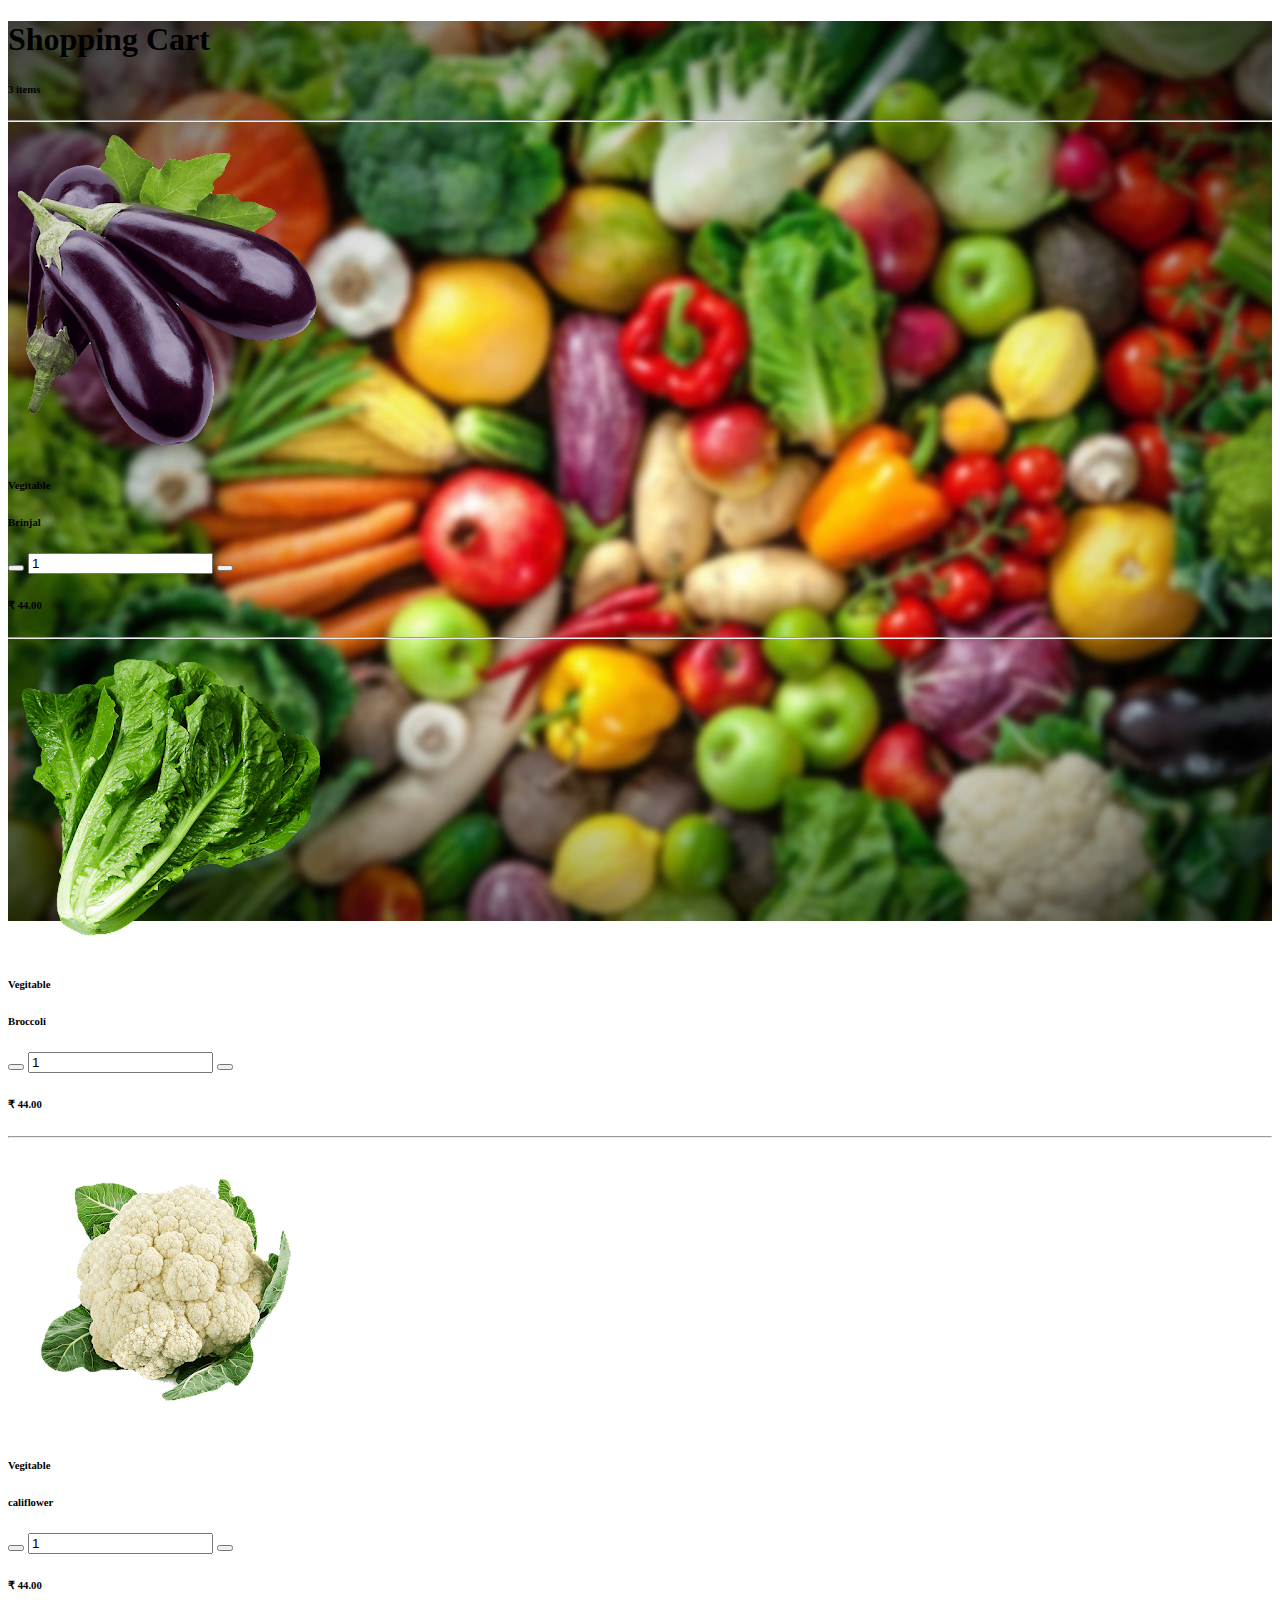
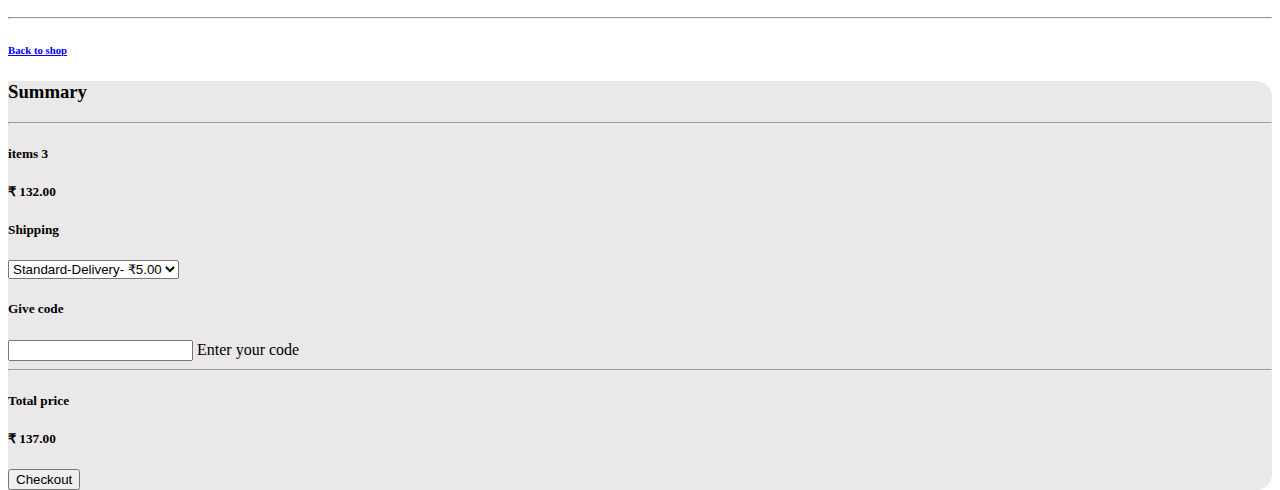
<file: cart.html>
<!DOCTYPE html>
<html lang="en">
<head>
    <meta charset="UTF-8">
    <meta name="viewport" content="width=device-width, initial-scale=1.0">
    <title>Document</title>
    <link href="https://cdn.jsdelivr.net/npm/bootstrap@5.0.2/dist/css/bootstrap.min.css" rel="stylesheet" integrity="sha384-EVSTQN3/azprG1Anm3QDgpJLIm9Nao0Yz1ztcQTwFspd3yD65VohhpuuCOmLASjC" crossorigin="anonymous">
    <link rel="stylesheet" href="./cartstyle.css" />
</head>
<body>

    
    <section class="h-100 h-custom" style="background-image: url('./images/bgR/background.jpg'); background-size: cover; background-repeat: no-repeat;">
        
        <div class="container py-5 h-100">
          <div class="row d-flex justify-content-center align-items-center h-100">
            <div class="col-12">
              <div class="card card-registration card-registration-2" style="border-radius: 15px;">
                <div class="card-body p-0">
                  <div class="row g-0">
                    <div class="col-lg-8">
                      <div class="p-5">
                        <div class="d-flex justify-content-between align-items-center mb-5">
                          <h1 class="fw-bold mb-0 text-black">Shopping Cart</h1>
                          <h6 class="mb-0 text-muted">3 items</h6>
                        </div>
                        <hr class="my-4">
      
                        <div class="row mb-4 d-flex justify-content-between align-items-center">
                          <div class="col-md-2 col-lg-2 col-xl-2">
                            <img
                              src="./images/bgR/product-3.png"
                              class="img-fluid rounded-3" alt="Cotton T-shirt">
                          </div>
                          <div class="col-md-3 col-lg-3 col-xl-3">
                            <h6 class="text-muted">Vegitable</h6>
                            <h6 class="text-black mb-0">Brinjal</h6>
                          </div>
                          <div class="col-md-3 col-lg-3 col-xl-2 d-flex">
                            <button class="btn btn-link px-2"
                              onclick="this.parentNode.querySelector('input[type=number]').stepDown()">
                              <i class="fas fa-minus"></i>
                            </button>
      
                            <input id="form1" min="0" name="quantity" value="1" type="number"
                              class="form-control form-control-sm" />
      
                            <button class="btn btn-link px-2"
                              onclick="this.parentNode.querySelector('input[type=number]').stepUp()">
                              <i class="fas fa-plus"></i>
                            </button>
                          </div>
                          <div class="col-md-3 col-lg-2 col-xl-2 offset-lg-1">
                            <h6 class="mb-0">₹ 44.00</h6>
                          </div>
                          <div class="col-md-1 col-lg-1 col-xl-1 text-end">
                            <a href="#!" class="text-muted"><i class="fas fa-times"></i></a>
                          </div>
                        </div>
      
                        <hr class="my-4">
      
                        <div class="row mb-4 d-flex justify-content-between align-items-center">
                          <div class="col-md-2 col-lg-2 col-xl-2">
                            <img
                              src="./images/bgR/product-6.png"
                              class="img-fluid rounded-3" alt="Cotton T-shirt">
                          </div>
                          <div class="col-md-3 col-lg-3 col-xl-3">
                            <h6 class="text-muted">Vegitable</h6>
                            <h6 class="text-black mb-0">Broccoli</h6>
                          </div>
                          <div class="col-md-3 col-lg-3 col-xl-2 d-flex">
                            <button class="btn btn-link px-2"
                              onclick="this.parentNode.querySelector('input[type=number]').stepDown()">
                              <i class="fas fa-minus"></i>
                            </button>
      
                            <input id="form1" min="0" name="quantity" value="1" type="number"
                              class="form-control form-control-sm" />
      
                            <button class="btn btn-link px-2"
                              onclick="this.parentNode.querySelector('input[type=number]').stepUp()">
                              <i class="fas fa-plus"></i>
                            </button>
                          </div>
                          <div class="col-md-3 col-lg-2 col-xl-2 offset-lg-1">
                            <h6 class="mb-0">₹ 44.00</h6>
                          </div>
                          <div class="col-md-1 col-lg-1 col-xl-1 text-end">
                            <a href="#!" class="text-muted"><i class="fas fa-times"></i></a>
                          </div>
                        </div>
      
                        <hr class="my-4">
      
                        <div class="row mb-4 d-flex justify-content-between align-items-center">
                          <div class="col-md-2 col-lg-2 col-xl-2">
                            <img
                              src="./images/bgR/product-4.png"
                              class="img-fluid rounded-3" alt="Cotton T-shirt">
                          </div>
                          <div class="col-md-3 col-lg-3 col-xl-3">
                            <h6 class="text-muted">Vegitable</h6>
                            <h6 class="text-black mb-0">califlower</h6>
                          </div>
                          <div class="col-md-3 col-lg-3 col-xl-2 d-flex">
                            <button class="btn btn-link px-2"
                              onclick="this.parentNode.querySelector('input[type=number]').stepDown()">
                              <i class="fas fa-minus"></i>
                            </button>
      
                            <input id="form1" min="0" name="quantity" value="1" type="number"
                              class="form-control form-control-sm" />
      
                            <button class="btn btn-link px-2"
                              onclick="this.parentNode.querySelector('input[type=number]').stepUp()">
                              <i class="fas fa-plus"></i>
                            </button>
                          </div>
                          <div class="col-md-3 col-lg-2 col-xl-2 offset-lg-1">
                            <h6 class="mb-0">₹ 44.00</h6>
                          </div>
                          <div class="col-md-1 col-lg-1 col-xl-1 text-end">
                            <a href="#!" class="text-muted"><i class="fas fa-times"></i></a>
                          </div>
                        </div>
      
                        <hr class="my-4">
      
                        <div class="pt-5">
                          <h6 class="mb-0"><a href="./index.html" class="text-body"><i
                                class="fas fa-long-arrow-alt-left me-2"></i>Back to shop</a></h6>
                        </div>
                      </div>
                    </div>
                    <div class="col-lg-4 bg-grey">
                      <div class="p-5">
                        <h3 class="fw-bold mb-5 mt-2 pt-1">Summary</h3>
                        <hr class="my-4">
      
                        <div class="d-flex justify-content-between mb-4">
                          <h5 class="text-uppercase">items 3</h5>
                          <h5>₹ 132.00</h5>
                        </div>
      
                        <h5 class="text-uppercase mb-3">Shipping</h5>
      
                        <div class="mb-4 pb-2">
                          <select class="select">
                            <option value="1">Standard-Delivery- ₹5.00</option>
                            <option value="2">Fast-Delivery- ₹25.00</option>

                          </select>
                        </div>
      
                        <h5 class="text-uppercase mb-3">Give code</h5>
      
                        <div class="mb-5">
                          <div class="form-outline">
                            <input type="text" id="form3Examplea2" class="form-control form-control-lg" />
                            <label class="form-label" for="form3Examplea2">Enter your code</label>
                          </div>
                        </div>
      
                        <hr class="my-4">
      
                        <div class="d-flex justify-content-between mb-5">
                          <h5 class="text-uppercase">Total price</h5>
                          <h5>₹ 137.00</h5>
                        </div>
      
                        <button type="button" class="btn btn-dark btn-block btn-lg"
                          data-mdb-ripple-color="dark">Checkout</button>
      
                      </div>
                    </div>
                  </div>
                </div>
              </div>
            </div>
          </div>
        </div>
      </section>
      <script src="https://cdn.jsdelivr.net/npm/bootstrap@5.0.2/dist/js/bootstrap.bundle.min.js" integrity="sha384-MrcW6ZMFYlzcLA8Nl+NtUVF0sA7MsXsP1UyJoMp4YLEuNSfAP+JcXn/tWtIaxVXM" crossorigin="anonymous"></script>
    
</body>
</html>
</file>
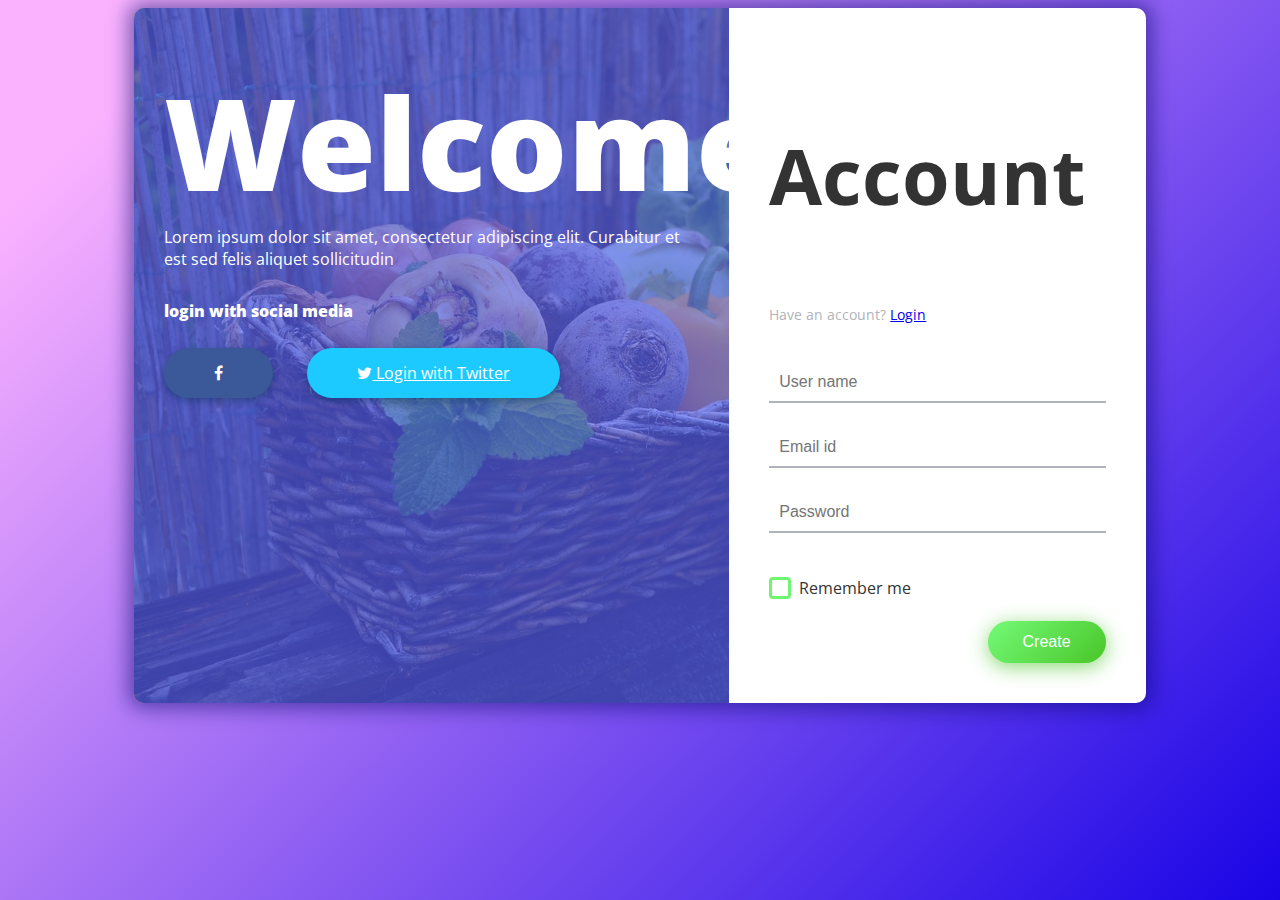
<file: createaccount.html>
<!DOCTYPE html>
<html lang="en" >
<head>
  <meta charset="UTF-8">
  <title>Create Account</title>
  <link href="https://fonts.googleapis.com/css?family=Open+Sans" rel="stylesheet">


<link href="https://maxcdn.bootstrapcdn.com/font-awesome/4.7.0/css/font-awesome.min.css" rel="stylesheet" integrity="sha384-wvfXpqpZZVQGK6TAh5PVlGOfQNHSoD2xbE+QkPxCAFlNEevoEH3Sl0sibVcOQVnN" crossorigin="anonymous"><link rel="stylesheet" href="./style.css">
<script src="emailverify.js"></script>
</head>
<body>
<!-- partial:index.partial.html -->
<div class="box-form">
	<div class="left">
		<div class="overlay">
		<h1>Welcome.</h1>
		<p>Lorem ipsum dolor sit amet, consectetur adipiscing elit.
		Curabitur et est sed felis aliquet sollicitudin</p>
		<span>
			<p>login with social media</p>
			<a href="#"><i class="fa fa-facebook" aria-hidden="true"></i></a>
			<a href="#"><i class="fa fa-twitter" aria-hidden="true"></i> Login with Twitter</a>
		</span>
		</div>
	</div>
	
	
		<div class="right">
		<h5>Account</h5>
		<p>Have an account? <a href="login.html">Login</a> </p>
		<div class="inputs">
			<input type="text" id="username" placeholder="User name">
            <input type="text" id="email" placeholder="Email id">
			<br>
			<input type="password" id="password" placeholder="Password">
		</div>
			
			<br><br>
			
		<div class="remember-me--forget-password">
				<!-- Angular -->
	<label>
		<input type="checkbox" name="item" checked/>
		<span class="text-checkbox">Remember me</span>
	</label>
			
		</div>
			
			<br>
			<button id="submit" onclick="verifyEmail()">Create</button>
	</div>
	
</div>

  
</body>
</html>
</file>
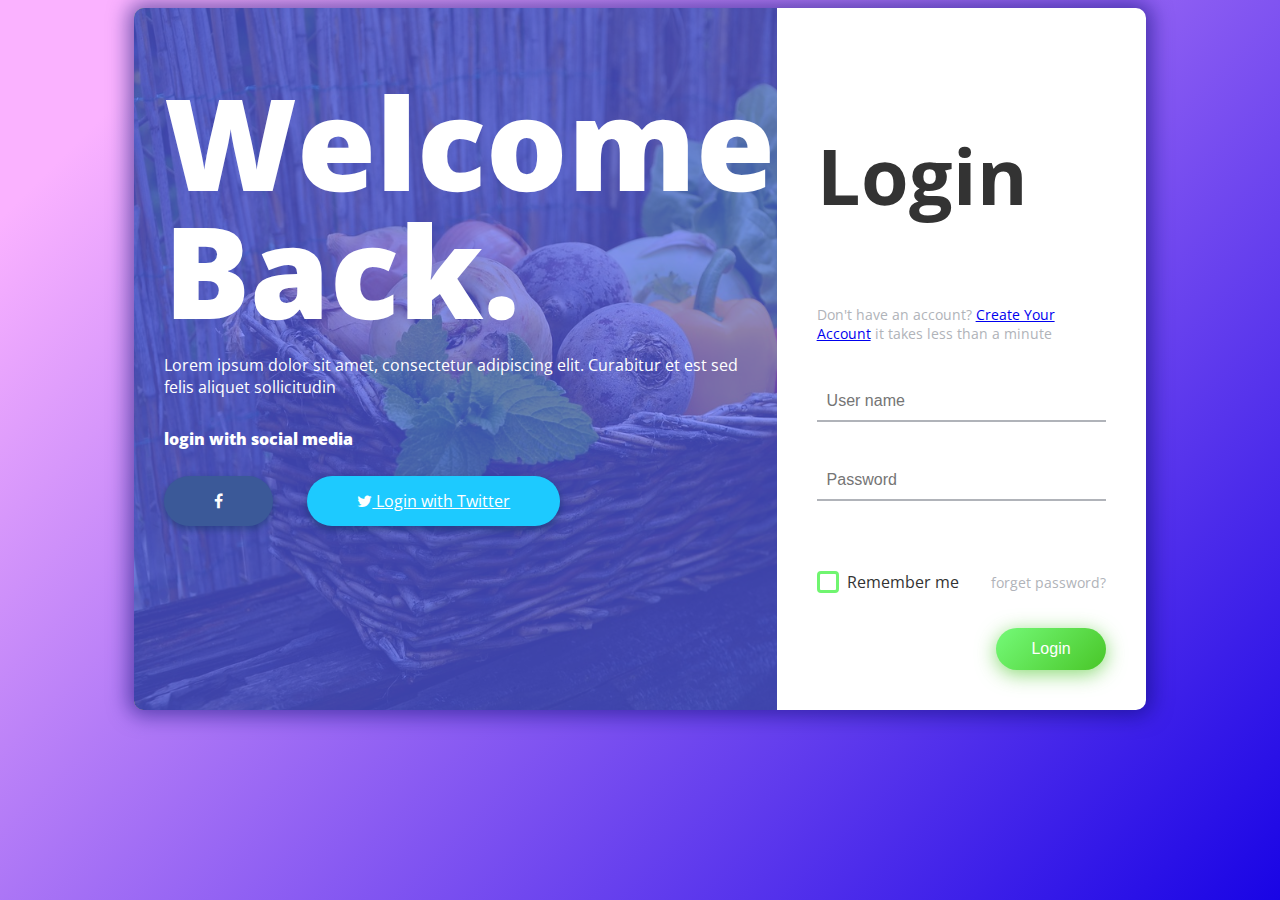
<file: login.html>
<!DOCTYPE html>
<html lang="en" >
<head>
  <meta charset="UTF-8">
  <title>Login</title>
  <link href="https://fonts.googleapis.com/css?family=Open+Sans" rel="stylesheet">


<link href="https://maxcdn.bootstrapcdn.com/font-awesome/4.7.0/css/font-awesome.min.css" rel="stylesheet" integrity="sha384-wvfXpqpZZVQGK6TAh5PVlGOfQNHSoD2xbE+QkPxCAFlNEevoEH3Sl0sibVcOQVnN" crossorigin="anonymous"><link rel="stylesheet" href="./style.css">
<script src="loginvalidate.js"></script>
</head>
<body>

<div class="box-form">
	<div class="left">
		<div class="overlay">
		<h1>Welcome Back.</h1>
		<p>Lorem ipsum dolor sit amet, consectetur adipiscing elit.
		Curabitur et est sed felis aliquet sollicitudin</p>
		<span>
			<p>login with social media</p>
			<a href="#"><i class="fa fa-facebook" aria-hidden="true"></i></a>
			<a href="#"><i class="fa fa-twitter" aria-hidden="true"></i> Login with Twitter</a>
		</span>
		</div>
	</div>
	
	
		<div class="right">
		<h5>Login</h5>
		<p>Don't have an account? <a href="createaccount.html">Create Your Account</a> it takes less than a minute</p>
		<div class="inputs">
			<input type="text" id="username" placeholder="User name">
			<p id="useralert" style="color: red;"></p>
		
			<input type="password" id="password" placeholder="Password">
			<p id="passalert" style="color: red;"></p>
		</div>
			
			<br><br>
			
		<div class="remember-me--forget-password">
				
	<label>
		<input type="checkbox" name="item" checked/>
		<span class="text-checkbox">Remember me</span>
	</label>
			<p>forget password?</p>
		</div>
			
			<br>
			<button id="submit" onclick="validate()">Login</button>
	</div>
	
</div>

  
</body>
</html>
</file>
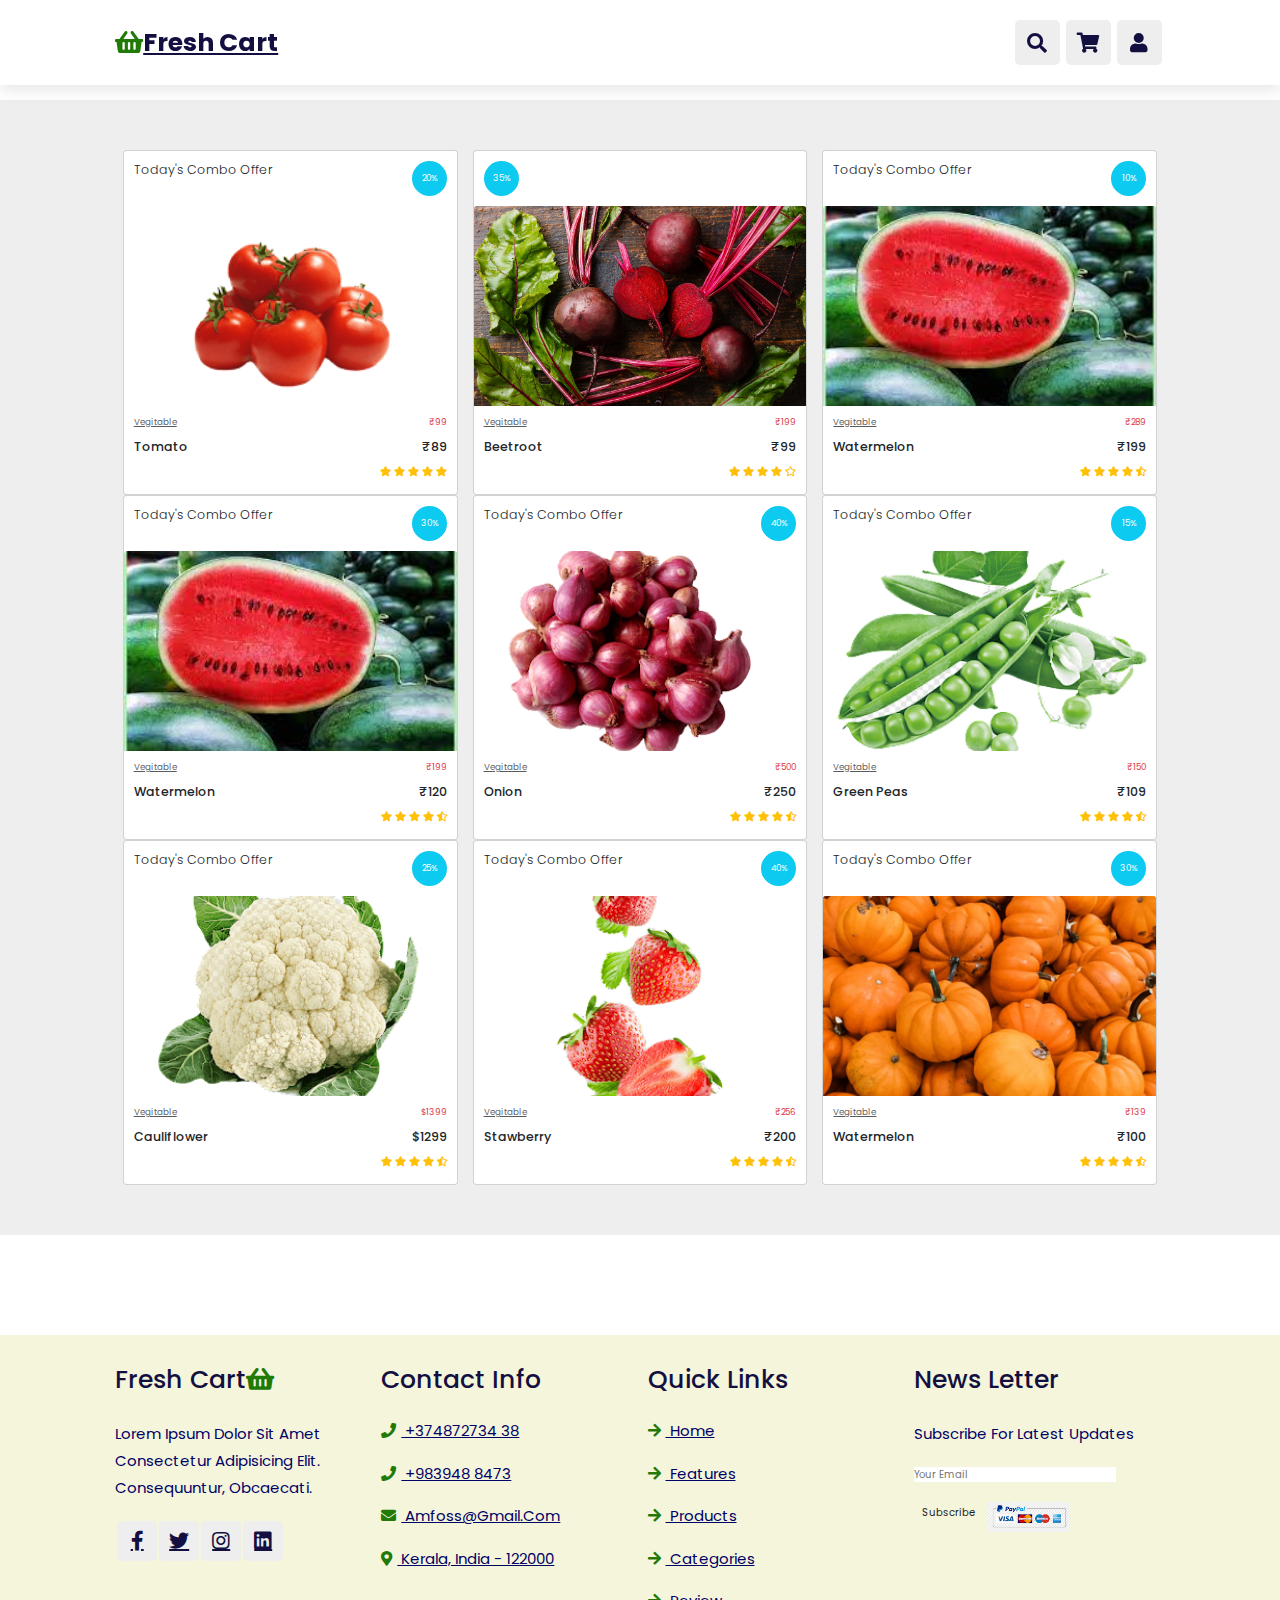
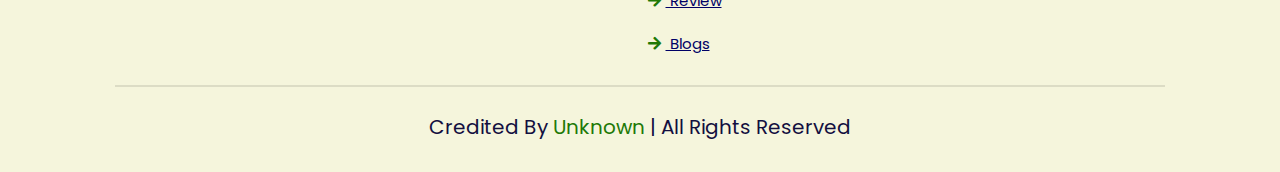
<file: productpg.html>
<!DOCTYPE html>
<html lang="en">
<head>
    <meta charset="UTF-8">
    <meta name="viewport" content="width=device-width, initial-scale=1.0">
    <link rel="stylesheet" href="stylesheet.css" />
    <title>Products Page</title>
    <link rel="stylesheet" href="https://cdn.jsdelivr.net/npm/bootstrap@5.3.1/dist/css/bootstrap.min.css">
    <link
      rel="stylesheet"
      href="https://cdn.jsdelivr.net/npm/swiper@10/swiper-bundle.min.css"
    />

    <!-- font awesome cdn link  -->
    <link
      rel="stylesheet"
      href="https://cdnjs.cloudflare.com/ajax/libs/font-awesome/5.15.4/css/all.min.css"
    />
    <style>
  
  .card-img-top {
    height: 200px; /* Adjust the height value as per your preference */
    object-fit: cover; /* This property ensures the image retains its aspect ratio and covers the entire container */
  }
  .section-cards {
    margin-top: 100px; /* Adjust the margin value as needed */
  }
</style>

    </style>
</head>
<body>
    <header class="header">
        <a href="./index.html" class="logo"
          ><i class="fas fa-shopping-basket"></i>Fresh Cart</a
        >
  
        
  
        <div class="icons">
          <div class="fas fa-bars" id="menu-btn"></div>
          <div class="fas fa-search" id="search-btn"></div>
         <a href="./cart.html"> <div class="fas fa-shopping-cart" id="cart-btn"></div></a>
          <a href="./login.html"><div class="fas fa-user" id="login-btn"></div></a>
  
        </div>
  
        <form action="" class="search-form">
          <input
            type="search"
            id="search-box"
            placeholder="search here..."
          /><label for="search-box" class="fas fa-search"></label>
        </form>
  
        
  
        
      </header>
      <div style="margin-bottom: 50px;">
        <section class="section-cards" style="background-color: #eee;">
          <div class="container py-5">
            <div class="row">
              <div class="col-md-12 col-lg-4 mb-4 mb-lg-0">
                <div class="card">
                  <div class="d-flex justify-content-between p-3">
                    <p class="lead mb-0">Today's Combo Offer</p>
                    <div
                      class="bg-info rounded-circle d-flex align-items-center justify-content-center shadow-1-strong"
                      style="width: 35px; height: 35px;">
                      <p class="text-white mb-0 small">20%</p>
                    </div>
                  </div>
                  <img src="./images/bgR/product-1.png"
                    class="card-img-top" alt="Laptop" />
                  <div class="card-body">
                    <div class="d-flex justify-content-between">
                      <p class="small"><a href="#!" class="text-muted">Vegitable</a></p>
                      <p class="small text-danger"><s>₹99</s></p>
                    </div>
        
                    <div class="d-flex justify-content-between mb-3">
                      <h5 class="mb-0">Tomato</h5>
                      <h5 class="text-dark mb-0">₹89</h5>
                    </div>
        
                    <div class="d-flex justify-content-between mb-2">
                     
                      <div class="ms-auto text-warning">
                        <i class="fa fa-star"></i>
                        <i class="fa fa-star"></i>
                        <i class="fa fa-star"></i>
                        <i class="fa fa-star"></i>
                        <i class="fa fa-star"></i>
                      </div>
                    </div>
                  </div>
                </div>
              </div>
              <div class="col-md-6 col-lg-4 mb-4 mb-md-0">
                <div class="card">
                  <div class="d-flex justify-content-between p-3">
                   
                    <div
                      class="bg-info rounded-circle d-flex align-items-center justify-content-center shadow-1-strong"
                      style="width: 35px; height: 35px;">
                      <p class="text-white mb-0 small">35%</p>
                    </div>
                  </div>
                  <img src="./images/bgR/beetroot.jpg"
                    class="card-img-top" alt="Laptop" />
                  <div class="card-body">
                    <div class="d-flex justify-content-between">
                      <p class="small"><a href="#!" class="text-muted">Vegitable</a></p>
                      <p class="small text-danger"><s>₹199</s></p>
                    </div>
        
                    <div class="d-flex justify-content-between mb-3">
                      <h5 class="mb-0">Beetroot</h5>
                      <h5 class="text-dark mb-0">₹99</h5>
                    </div>
        
                    <div class="d-flex justify-content-between mb-2">
                     
                      <div class="ms-auto text-warning">
                        <i class="fas fa-star"></i>
                        <i class="fas fa-star"></i>
                        <i class="fas fa-star"></i>
                        <i class="fas fa-star"></i>
                        <i class="far fa-star"></i>
                      </div>
                    </div>
                  </div>
                </div>
              </div>
              <div class="col-md-6 col-lg-4 mb-4 mb-md-0">
                <div class="card">
                  <div class="d-flex justify-content-between p-3">
                    <p class="lead mb-0">Today's Combo Offer</p>
                    <div
                      class="bg-info rounded-circle d-flex align-items-center justify-content-center shadow-1-strong"
                      style="width: 35px; height: 35px;">
                      <p class="text-white mb-0 small">10%</p>
                    </div>
                  </div>
                  <img src="./images/bgR/watermelon.jpeg"
                    class="card-img-top"  />
                  <div class="card-body">
                    <div class="d-flex justify-content-between">
                      <p class="small"><a href="#!" class="text-muted">Vegitable</a></p>
                      <p class="small text-danger"><s>₹289</s></p>
                    </div>
        
                    <div class="d-flex justify-content-between mb-3">
                      <h5 class="mb-0">Watermelon</h5>
                      <h5 class="text-dark mb-0">₹199</h5>
                    </div>
        
                    <div class="d-flex justify-content-between mb-2">
                      
                      <div class="ms-auto text-warning">
                        <i class="fa fa-star"></i>
                        <i class="fas fa-star"></i>
                        <i class="fas fa-star"></i>
                        <i class="fas fa-star"></i>
                        <i class="fas fa-star-half-alt"></i>
                      </div>
                    </div>
                  </div>
                </div>
              </div>
              <div class="col-md-6 col-lg-4 mb-4 mb-md-0">
                <div class="card">
                  <div class="d-flex justify-content-between p-3">
                    <p class="lead mb-0">Today's Combo Offer</p>
                    <div
                      class="bg-info rounded-circle d-flex align-items-center justify-content-center shadow-1-strong"
                      style="width: 35px; height: 35px;">
                      <p class="text-white mb-0 small">30%</p>
                    </div>
                  </div>
                  <img src="./images/bgR/watermelon.jpeg"
                    class="card-img-top"  />
                  <div class="card-body">
                    <div class="d-flex justify-content-between">
                      <p class="small"><a href="#!" class="text-muted">Vegitable</a></p>
                      <p class="small text-danger"><s>₹199</s></p>
                    </div>
        
                    <div class="d-flex justify-content-between mb-3">
                      <h5 class="mb-0">Watermelon</h5>
                      <h5 class="text-dark mb-0">₹120</h5>
                    </div>
        
                    <div class="d-flex justify-content-between mb-2">
                      
                      <div class="ms-auto text-warning">
                        <i class="fa fa-star"></i>
                        <i class="fas fa-star"></i>
                        <i class="fas fa-star"></i>
                        <i class="fas fa-star"></i>
                        <i class="fas fa-star-half-alt"></i>
                      </div>
                    </div>
                  </div>
                </div>
              </div>
              <div class="col-md-6 col-lg-4 mb-4 mb-md-0">
                <div class="card">
                  <div class="d-flex justify-content-between p-3">
                    <p class="lead mb-0">Today's Combo Offer</p>
                    <div
                      class="bg-info rounded-circle d-flex align-items-center justify-content-center shadow-1-strong"
                      style="width: 35px; height: 35px;">
                      <p class="text-white mb-0 small">40%</p>
                    </div>
                  </div>
                  <img src="./images/bgR/product-2.png"
                    class="card-img-top"  />
                  <div class="card-body">
                    <div class="d-flex justify-content-between">
                      <p class="small"><a href="#!" class="text-muted">Vegitable</a></p>
                      <p class="small text-danger"><s>₹500</s></p>
                    </div>
        
                    <div class="d-flex justify-content-between mb-3">
                      <h5 class="mb-0">onion</h5>
                      <h5 class="text-dark mb-0">₹250</h5>
                    </div>
        
                    <div class="d-flex justify-content-between mb-2">
                      
                      <div class="ms-auto text-warning">
                        <i class="fa fa-star"></i>
                        <i class="fas fa-star"></i>
                        <i class="fas fa-star"></i>
                        <i class="fas fa-star"></i>
                        <i class="fas fa-star-half-alt"></i>
                      </div>
                    </div>
                  </div>
                </div>
              </div>
              <div class="col-md-6 col-lg-4 mb-4 mb-md-0">
                <div class="card">
                  <div class="d-flex justify-content-between p-3">
                    <p class="lead mb-0">Today's Combo Offer</p>
                    <div
                      class="bg-info rounded-circle d-flex align-items-center justify-content-center shadow-1-strong"
                      style="width: 35px; height: 35px;">
                      <p class="text-white mb-0 small">15%</p>
                    </div>
                  </div>
                  <img src="./images/bgR/product-8.png"
                    class="card-img-top"  />
                  <div class="card-body">
                    <div class="d-flex justify-content-between">
                      <p class="small"><a href="#!" class="text-muted">Vegitable</a></p>
                      <p class="small text-danger"><s>₹150</s></p>
                    </div>
        
                    <div class="d-flex justify-content-between mb-3">
                      <h5 class="mb-0">Green peas</h5>
                      <h5 class="text-dark mb-0">₹109</h5>
                    </div>
        
                    <div class="d-flex justify-content-between mb-2">
                      
                      <div class="ms-auto text-warning">
                        <i class="fa fa-star"></i>
                        <i class="fas fa-star"></i>
                        <i class="fas fa-star"></i>
                        <i class="fas fa-star"></i>
                        <i class="fas fa-star-half-alt"></i>
                      </div>
                    </div>
                  </div>
                </div>
              </div>
              <div class="col-md-6 col-lg-4 mb-4 mb-md-0">
                <div class="card">
                  <div class="d-flex justify-content-between p-3">
                    <p class="lead mb-0">Today's Combo Offer</p>
                    <div
                      class="bg-info rounded-circle d-flex align-items-center justify-content-center shadow-1-strong"
                      style="width: 35px; height: 35px;">
                      <p class="text-white mb-0 small">25%</p>
                    </div>
                  </div>
                  <img src="./images/bgR/product-4.png"
                    class="card-img-top"  />
                  <div class="card-body">
                    <div class="d-flex justify-content-between">
                      <p class="small"><a href="#!" class="text-muted">Vegitable</a></p>
                      <p class="small text-danger"><s>$1399</s></p>
                    </div>
        
                    <div class="d-flex justify-content-between mb-3">
                      <h5 class="mb-0">Cauliflower</h5>
                      <h5 class="text-dark mb-0">$1299</h5>
                    </div>
        
                    <div class="d-flex justify-content-between mb-2">
                      
                      <div class="ms-auto text-warning">
                        <i class="fa fa-star"></i>
                        <i class="fas fa-star"></i>
                        <i class="fas fa-star"></i>
                        <i class="fas fa-star"></i>
                        <i class="fas fa-star-half-alt"></i>
                      </div>
                    </div>
                  </div>
                </div>
              </div>
              <div class="col-md-6 col-lg-4 mb-4 mb-md-0">
                <div class="card">
                  <div class="d-flex justify-content-between p-3">
                    <p class="lead mb-0">Today's Combo Offer</p>
                    <div
                      class="bg-info rounded-circle d-flex align-items-center justify-content-center shadow-1-strong"
                      style="width: 35px; height: 35px;">
                      <p class="text-white mb-0 small">40%</p>
                    </div>
                  </div>
                  <img src="./images/bgR/product-5.png"
                    class="card-img-top"  />
                  <div class="card-body">
                    <div class="d-flex justify-content-between">
                      <p class="small"><a href="#!" class="text-muted">Vegitable</a></p>
                      <p class="small text-danger"><s>₹256</s></p>
                    </div>
        
                    <div class="d-flex justify-content-between mb-3">
                      <h5 class="mb-0">Stawberry</h5>
                      <h5 class="text-dark mb-0">₹200</h5>
                    </div>
        
                    <div class="d-flex justify-content-between mb-2">
                      
                      <div class="ms-auto text-warning">
                        <i class="fa fa-star"></i>
                        <i class="fas fa-star"></i>
                        <i class="fas fa-star"></i>
                        <i class="fas fa-star"></i>
                        <i class="fas fa-star-half-alt"></i>
                      </div>
                    </div>
                  </div>
                </div>
              </div>
              <div class="col-md-6 col-lg-4 mb-4 mb-md-0">
                <div class="card">
                  <div class="d-flex justify-content-between p-3">
                    <p class="lead mb-0">Today's Combo Offer</p>
                    <div
                      class="bg-info rounded-circle d-flex align-items-center justify-content-center shadow-1-strong"
                      style="width: 35px; height: 35px;">
                      <p class="text-white mb-0 small">30%</p>
                    </div>
                  </div>
                  <img src="./images/bgR/pumpkie.jpg"
                    class="card-img-top"  />
                  <div class="card-body">
                    <div class="d-flex justify-content-between">
                      <p class="small"><a href="#!" class="text-muted">Vegitable</a></p>
                      <p class="small text-danger"><s>₹139</s></p>
                    </div>
        
                    <div class="d-flex justify-content-between mb-3">
                      <h5 class="mb-0">Watermelon</h5>
                      <h5 class="text-dark mb-0">₹100</h5>
                    </div>
        
                    <div class="d-flex justify-content-between mb-2">
                      
                      <div class="ms-auto text-warning">
                        <i class="fa fa-star"></i>
                        <i class="fas fa-star"></i>
                        <i class="fas fa-star"></i>
                        <i class="fas fa-star"></i>
                        <i class="fas fa-star-half-alt"></i>
                      </div>
                    </div>
                  </div>
                </div>
              </div>
            </div>
          </div>
        </section>
     

        <!-- end of row -->
        </div>
        
        
    </div>
    
        
        
    </div>
    <div style="height: 50px;">


</div>
    <section class="footer" style="background-color:beige">
        <div class="box-container">
          <div class="box">
            <h3>Fresh Cart<i class="fas fa-shopping-basket"> </i></h3>
            <p>
              Lorem ipsum dolor sit amet consectetur adipisicing elit.
              Consequuntur, obcaecati.
            </p>
            <div class="share">
              <a href="#" class="fab fa-facebook-f"></a
              ><a href="#" class="fab fa-twitter"></a
              ><a href="#" class="fab fa-instagram"></a
              ><a href="#" class="fab fa-linkedin"></a>
            </div>
          </div>
  
          <div class="box">
            <h3>Contact Info</h3>
            <a href="#" class="links"
              ><i class="fas fa-phone"></i> +374872734 38
            </a>
            <a href="#" class="links"
              ><i class="fas fa-phone"></i> +983948 8473
            </a>
            <a href="#" class="links"
              ><i class="fas fa-envelope"></i> amfoss@gmail.com
            </a>
            <a href="#" class="links"
              ><i class="fas fa-map-marker-alt"></i> Kerala, India - 122000
            </a>
          </div>
  
          <div class="box">
            <h3>Quick Links</h3>
            <a href="#" class="links"><i class="fas fa-arrow-right"></i> Home </a>
            <a href="#" class="links"
              ><i class="fas fa-arrow-right"></i> Features
            </a>
            <a href="#" class="links"
              ><i class="fas fa-arrow-right"></i> Products
            </a>
            <a href="#" class="links"
              ><i class="fas fa-arrow-right"></i> Categories
            </a>
            <a href="#" class="links"
              ><i class="fas fa-arrow-right"></i> Review
            </a>
            <a href="#" class="links"
              ><i class="fas fa-arrow-right"></i> Blogs
            </a>
          </div>
  
          <div class="box">
            <h3>News Letter</h3>
            <p>Subscribe For Latest Updates</p>
            <input type="email" placeholder="Your Email" class="emial" />
            <input type="submit" value="subscribe" class="btn" />
            <img src="images/bgR/payment.png" class="payment-img" alt="" />
          </div>
        </div>
  
        <div class="credit">
          Credited By <span>Unknown</span> | All Rights
          Reserved
        </div>
      </section>
    <script src="https://cdn.jsdelivr.net/npm/bootstrap@5.3.1/dist/js/bootstrap.bundle.min.js"></script>
</body>
</html>
</file>
<file: cartstyle.css>
@media (min-width: 1025px) {
    .h-custom {
    height: 100vh !important;
    }
    }
    
    .card-registration .select-input.form-control[readonly]:not([disabled]) {
    font-size: 1rem;
    line-height: 2.15;
    padding-left: .75em;
    padding-right: .75em;
    }
    
    .card-registration .select-arrow {
    top: 13px;
    }
    
    .bg-grey {
    background-color: #eae8e8;
    }
    
    @media (min-width: 992px) {
    .card-registration-2 .bg-grey {
    border-top-right-radius: 16px;
    border-bottom-right-radius: 16px;
    }
    }
    
    @media (max-width: 991px) {
    .card-registration-2 .bg-grey {
    border-bottom-left-radius: 16px;
    border-bottom-right-radius: 16px;
    }
    }
</file>
<file: style.css>
body {
  background-image: linear-gradient(135deg, #FAB2FF 10%, #1904E5 100%);
  background-size: cover;
  background-repeat: no-repeat;
  background-attachment: fixed;
  font-family: "Open Sans", sans-serif;
  color: #333333;
}

.box-form {
  margin: 0 auto;
  width: 80%;
  background: #FFFFFF;
  border-radius: 10px;
  overflow: hidden;
  display: flex;
  flex: 1 1 100%;
  align-items: stretch;
  justify-content: space-between;
  box-shadow: 0 0 20px 6px #090b6f85;
}
@media (max-width: 980px) {
  .box-form {
    flex-flow: wrap;
    text-align: center;
    align-content: center;
    align-items: center;
  }
}
.box-form div {
  height: auto;
}
.box-form .left {
  color: #FFFFFF;
  background-size: cover;
  background-repeat: no-repeat;
  background-image: url("./images/bgR/login-banner.jpg");
  overflow: hidden;
}
.box-form .left .overlay {
  padding: 30px;
  width: 100%;
  height: 100%;
  background: #5961f9ad;
  overflow: hidden;
  box-sizing: border-box;
}
.box-form .left .overlay h1 {
  font-size: 10vmax;
  line-height: 1;
  font-weight: 900;
  margin-top: 40px;
  margin-bottom: 20px;
}
.box-form .left .overlay span p {
  margin-top: 30px;
  font-weight: 900;
}
.box-form .left .overlay span a {
  background: #3b5998;
  color: #FFFFFF;
  margin-top: 10px;
  padding: 14px 50px;
  border-radius: 100px;
  display: inline-block;
  box-shadow: 0 3px 6px 1px #042d4657;
}
.box-form .left .overlay span a:last-child {
  background: #1dcaff;
  margin-left: 30px;
}
.box-form .right {
  padding: 40px;
  overflow: hidden;
}
@media (max-width: 980px) {
  .box-form .right {
    width: 100%;
  }
}
.box-form .right h5 {
  font-size: 6vmax;
  line-height: 0;
}
.box-form .right p {
  font-size: 14px;
  color: #B0B3B9;
}
.box-form .right .inputs {
  overflow: hidden;
}
.box-form .right input {
  width: 100%;
  padding: 10px;
  margin-top: 25px;
  font-size: 16px;
  border: none;
  outline: none;
  border-bottom: 2px solid #B0B3B9;
}
.box-form .right .remember-me--forget-password {
  display: flex;
  justify-content: space-between;
  align-items: center;
}
.box-form .right .remember-me--forget-password input {
  margin: 0;
  margin-right: 7px;
  width: auto;
}
.box-form .right button {
  float: right;
  color: #fff;
  font-size: 16px;
  padding: 12px 35px;
  border-radius: 50px;
  display: inline-block;
  border: 0;
  outline: 0;
  box-shadow: 0px 4px 20px 0px #49c628a6;
  background-image: linear-gradient(135deg, #70F570 10%, #49C628 100%);
}

label {
  display: block;
  position: relative;
  margin-left: 30px;
}

label::before {
  content: ' \f00c';
  position: absolute;
  font-family: FontAwesome;
  background: transparent;
  border: 3px solid #70F570;
  border-radius: 4px;
  color: transparent;
  left: -30px;
  transition: all 0.2s linear;
}

label:hover::before {
  font-family: FontAwesome;
  content: ' \f00c';
  color: #fff;
  cursor: pointer;
  background: #70F570;
}

label:hover::before .text-checkbox {
  background: #70F570;
}

label span.text-checkbox {
  display: inline-block;
  height: auto;
  position: relative;
  cursor: pointer;
  transition: all 0.2s linear;
}

label input[type="checkbox"] {
  display: none;
}
</file>
<file: stylesheet.css>
@import url("https://fonts.googleapis.com/css2?family=Nunito:wght@200&family=Poppins:ital,wght@0,100;0,300;0,400;0,500;1,600&display=swap");

:root {
  --green: #217906;
  --black: #130f40;
  --light-color: #006;
  --box-shadow: 0 0.5rem 1.5rem rgba(0, 0, 0, 0.1);
  --border: 0.2rem solid rgba(0, 0, 0, 0.1);
  --outline: 0.1rem solid rgba(0, 0, 0, 0.1);
  --outline-hover: 0.2rem solid var(--black);
}

* {
  font-family: "Poppins", sans-serif;
  margin: 0;
  padding: 0;
  box-sizing: border-box;
  outline: none;
  border: none;
  text-decoration: none;
  text-transform: capitalize;
  transition: all 0.2s linear;
}

html {
  font-size: 62.5%;
  overflow-x: hidden;
  scroll-behavior: smooth;
  scroll-padding-top: 7rem;
}

body {
  background: #eee;
}

section {
  padding: 2rem 9%;
}

.heading {
  text-align: center;
  padding: 2rem 0;
  padding-bottom: 3rem;
  font-size: 3.5rem;
  color: var(--black);
}

.heading span {
  background: var(--green);
  color: #fff;
  display: inline-block;
  padding: 0.5rem 3rem;
  clip-path: polygon(100% 0, 93% 50%, 100% 99%, 0% 100%, 7% 50%, 0% 0%);
}

.btn {
  margin-top: 1rem;
  display: inline-block;
  padding: 0.8rem 3rem;
  font-size: 1.7rem;
  border-radius: 0.5rem;
  border: 0.2rem solid var(--black);
  color: var(--black);
  background: none;
  cursor: pointer;
}

.btn:hover {
  background: var(--green);
  color: #fff;
}

.header {
  position: fixed;
  top: 0;
  left: 0;
  right: 0;
  z-index: 1000;
  display: flex;
  align-items: center;
  justify-content: space-between;
  padding: 2rem 9%;
  background: #fff;
  box-shadow: var(--box-shadow);
}

.header .logo {
  font-size: 2.5rem;
  font-weight: bolder;
  color: var(--black);
}

.header .logo i {
  color: var(--green);
}

.header .navbar a {
  font-size: 1.7rem;
  margin: 0 1rem;
  color: var(--black);
}

.header .navbar a:hover {
  color: var(--green);
}

.header .icons div {
  height: 4.5rem;
  width: 4.5rem;
  line-height: 4.5rem;
  border-radius: 0.5rem;
  background: #eee;
  color: var(--black);
  font-size: 2rem;
  margin-right: 0.3rem;
  cursor: pointer;
  text-align: center;
}

.header .icons div:hover {
  background: var(--green);
  color: #fff;
}

#menu-btn {
  display: none;
}

.header .search-form {
  position: absolute;
  top: 110%;
  right: -110%;
  width: 50rem;
  height: 5rem;
  background: #fff;
  border-radius: 0.5rem;
  overflow: hidden;
  display: flex;
  align-items: center;
  box-shadow: var(--box-shadow);
}

.header .search-form.active {
  right: 2rem;
  transition: 0.4s linear;
}

.header .search-form input {
  height: 100%;
  width: 100%;
  background: none;
  text-transform: none;
  font-size: 1.6rem;
  color: var(--black);
  padding: 0 1.5rem;
}

.header .search-form label {
  font-size: 2.2rem;
  padding-right: 1.5rem;
  color: var(--black);
  cursor: pointer;
}

.header .search-form label:hover {
  color: var(--green);
}

.header .shopping-cart {
  position: absolute;
  top: 110%;
  right: -110%;
  padding: 1rem;
  border-radius: 0.5rem;
  box-shadow: var(--box-shadow);
  width: 35rem;
  background: #fff;
}

.header .shopping-cart.active {
  right: 2rem;
  transition: 0.4s linear;
}

.header .shopping-cart .box {
  display: flex;
  align-items: center;
  gap: 1rem;
  position: relative;
  margin: 1rem 0;
}

.header .shopping-cart .box img {
  height: 10rem;
}

.header .shopping-cart .box .fa-trash {
  font-size: 2rem;
  position: absolute;
  top: 50%;
  right: 2rem;
  cursor: pointer;
  color: var(--light-color);
  transform: translateY(-50%);
}

.header .shopping-cart .box .fa-trash:hover {
  color: var(--green);
}

.header .shopping-cart .box .content h3 {
  color: var(--black);
  font-size: 1.7rem;
  padding-bottom: 1rem;
}

.header .shopping-cart .box .content span {
  color: var(--light-color);
  font-size: 1.6rem;
}

.header .shopping-cart .box .content .quantity {
  padding-left: 1rem;
}

.header .shopping-cart .total {
  font-size: 2.5rem;
  padding: 1rem 0;
  text-align: center;
  color: var(--black);
}

.header .shopping-cart .btn {
  display: block;
  text-align: center;
  margin: 1rem 0;
}

.header .login-form {
  position: absolute;
  top: 100%;
  right: -110%;
  width: 30rem;
  box-shadow: var(--box-shadow);
  padding: 2rem;
  border-radius: 0.5rem;
  background: #fff;
  text-align: center;
}

.header .login-form.active {
  right: 2rem;
  transition: 0.4s linear;
}

.header .login-form h3 {
  font-size: 2.5rem;
  text-transform: uppercase;
  color: var(--black);
}

.header .login-form .box {
  width: 100%;
  margin: 0.7rem 0;
  background: #eee;
  border-radius: 0.5rem;
  padding: 1rem;
  font-size: 1.6rem;
  color: var(--black);
  text-transform: none;
}

.header .login-form p {
  font-size: 1.4rem;
  padding: 0.5rem 0;
  color: var(--light-color);
}

.header .login-form p a {
  color: var(--green);
  text-decoration: underline;
}

.home {
  display: flex;
  align-items: center;
  justify-content: center;
  background: url(./images/bgR/banner-bg.jpg) no-repeat;
  background-position: center;
  background-size: cover;
  padding-top: 17rem;
  padding-bottom: 10rem;
}

.home .content {
  text-align: center;
  width: 60rem;
}

.home .content h3 {
  color: var(--black);
  font-size: 3rem;
}

.home .content h3 span {
  color: var(--green);
}

.home .content p {
  color: var(--light-color);
  font-size: 1.7rem;
  padding: 1rem 0;
  line-height: 1.8rem;
}

.features .box-container {
  display: grid;
  grid-template-columns: repeat(auto-fit, minmax(30rem, 1fr));
  gap: 1.5rem;
}

.features .box-container .box {
  padding: 3rem 2rem;
  background: #fff;
  outline: var(--outline);
  outline-offset: -1rem;
  text-align: center;
  box-shadow: var(--box-shadow);
}

.features .box-container .box:hover {
  outline: var(--outline-hover);
  outline-offset: 0rem;
}

.features .box-container .box img {
  margin: 1rem 0;
  height: 15rem;
}

.features .box-container .box h3 {
  font-size: 2.5rem;
  line-height: 1.8;
  color: var(--black);
}

.features .box-container .box p {
  font-size: 1.5rem;
  line-height: 1.8;
  color: var(--light-color);
  padding: 1rem 0;
}

.products .product-slider {
  padding: 1rem;
}

.products .product-slider:first-child {
  margin-bottom: 2rem;
}

.products .product-slider .box {
  background: #fff;
  border-radius: 0.5rem;
  text-align: center;
  padding: 3rem 2rem;
  outline-offset: -1rem;
  outline: var(--outline);
  box-shadow: var(--box-shadow);
  transition: 0.2s linear;
}

.products .product-slider .box:hover {
  outline-offset: 0rem;
  outline: var(--outline-hover);
}

.products .product-slider .box img {
  height: 20rem;
}

.products .product-slider .box h3 {
  font-size: 2.5rem;
  color: var(--black);
}

.products .product-slider .box .price {
  font-size: 2rem;
  color: var(--light-color);
  padding: 0.5rem 0;
}

.products .product-slider .box .stars i {
  font-size: 1.7rem;
  color: var(--green);
  padding: 0.5rem 0;
}

.categories .box-container {
  display: grid;
  grid-template-columns: repeat(auto-fit, minmax(26rem, 1fr));
  gap: 1.5rem;
}

.categories .box-container .box {
  padding: 3rem 2rem;
  border-radius: 0.5rem;
  background: #fff;
  box-shadow: var(--box-shadow);
  outline: var(--outline);
  outline-offset: -1rem;
  text-align: center;
}

.categories .box-container .box:hover {
  outline: var(--outline-hover);
  outline-offset: 0rem;
}

.categories .box-container .box img {
  width: 100%;
  margin: 1rem 0;
  height: 15rem;
}

.categories .box-container .box h3 {
  font-size: 2rem;
  color: var(--black);
  line-height: 1.8;
}

.categories .box-container .box p {
  font-size: 1.7rem;
  color: var(--light-color);
  line-height: 1.8;
  padding: 1rem 0;
}

.review .review-slider {
  padding: 1rem;
}

.review .review-slider .box {
  background: #fff;
  border-radius: 0.5rem;
  text-align: center;
  padding: 3rem 2rem;
  outline-offset: -1rem;
  outline: var(--outline);
  box-shadow: var(--box-shadow);
  transition: 0.2s linear;
}

.review .review-slider .box:hover {
  outline: var(--outline-hover);
  outline-offset: 0rem;
}

.review .review-slider .box img {
  height: 10rem;
  width: 10rem;
  border-radius: 50%;
}

.review .review-slider .box p {
  padding: 1rem 0;
  line-height: 1.8;
  color: var(--light-color);
  font-size: 1.5rem;
}

.review .review-slider .box h3 {
  padding-bottom: 0.5rem;
  color: var(--black);
  font-size: 2.2rem;
}

.review .review-slider .box .stars i {
  color: var(--green);
  font-size: 1.7rem;
}

.blogs .box-container {
  display: grid;
  grid-template-columns: repeat(auto-fit, minmax(30rem, 1fr));
  gap: 1.5rem;
}

.blogs .box-container .box {
  overflow: hidden;
  border-radius: 0.5rem;
  box-shadow: var(--box-shadow);
  background: #fff;
}

.blogs .box-container .box img {
  height: 25rem;
  width: 100%;
  object-fit: cover;
}

.blogs .box-container .box .content {
  padding: 2rem;
}

.blogs .box-container .box .content .icons {
  display: flex;
  align-items: center;
  justify-content: space-between;
  padding-bottom: 1.5rem;
  margin-bottom: 1rem;
  border-bottom: var(--border);
}

.blogs .box-container .box .content .icons a {
  color: var(--light-color);
  font-size: 1.5rem;
}

.blogs .box-container .box .content .icons a:hover {
  color: var(--black);
}

.blogs .box-container .box .content .icons a i {
  color: var(--green);
  padding-right: 0.5rem;
}

.blogs .box-container .box .content h3 {
  line-height: 1.8;
  color: var(--black);
  font-size: 2.2rem;
  padding: 0.5rem 0;
}

.blogs .box-container .box .content p {
  line-height: 1.8;
  color: var(--light-color);
  font-size: 1.5rem;
  padding: 0.5rem 0;
}

.footer {
  background: #fff;
}

.footer .box-container {
  display: grid;
  grid-template-columns: repeat(auto-fit, minmax(25rem, 1fr));
  gap: 1.5rem;
}

.footer .box-container .box h3 {
  font-size: 2.5rem;
  color: var(--black);
  padding: 1rem 0;
}

.footer .box-container .box h3 i {
  color: var(--green);
}

.footer .box-container .box .links {
  display: block;
  font-size: 1.5rem;
  color: var(--light-color);
  padding: 1rem 0;
}

.footer .box-container .box .links i {
  color: var(--green);
  padding-right: 0.5rem;
}

.footer .box-container .box .links:hover i {
  padding-right: 2rem;
}

.footer .box-container .box p {
  line-height: 1.8;
  font-size: 1.5rem;
  color: var(--light-color);
  padding: 1rem 0;
}

.footer .box-container .box .share a {
  height: 4rem;
  width: 4rem;
  line-height: 4rem;
  border-radius: 0.5rem;
  font-size: 2rem;
  color: var(--black);
  margin-left: 0.2rem;
  background: #eee;
  text-align: center;
}

.footer .box-container .box .share a:hover {
  background: var(--green);
  color: #fff;
}

.footer .box-container .box .email {
  width: 100%;
  margin: 0.7rem 0;
  padding: 1rem;
  border-radius: 0.5rem;
  background: #eee;
  font-size: 1.6rem;
  color: var(--black);
  text-transform: none;
}

.footer .box-container .box .payment-img {
  margin-top: 2rem;
  height: 3rem;
}

.footer .credit {
  text-align: center;
  margin-top: 2rem;
  padding: 1rem;
  padding-top: 2.5rem;
  font-size: 2rem;
  color: var(--black);
  border-top: var(--border);
}

.footer .credit span {
  color: var(--green);
}

/* Media Queries */

@media (max-width: 1080px) {
  html {
    font-size: 55%;
  }

  .header {
    padding: 2rem;
  }
}

@media (max-width: 991px) {
  html {
    font-size: 55%;
  }

  .header {
    padding: 2rem;
  }

  section {
    padding: 2rem;
  }
}

@media (max-width: 820px) {
  #menu-btn {
    display: inline-block;
  }

  .header .search-form {
    width: 90%;
  }

  .header .navbar {
    position: absolute;
    top: 110%;
    right: -110%;
    width: 30rem;
    box-shadow: var(--box-shadow);
    border-radius: 0.5rem;
    background: #fff;
  }

  .header .navbar.active {
    right: 2rem;
    transition: 0.4s linear;
  }

  .header .navbar a {
    font-size: 2rem;
    margin: 2rem 2.5rem;
    display: block;
  }
}

@media (max-width: 450px) {
  html {
    font-size: 50%;
  }

  .heading {
    font-size: 2.5rem;
  }

  .footer {
    text-align: center;
  }
}



body{margin-top:20px;
  background:#f1f2f7;
  }
  
  /*panel*/
  .panel {
      border: none;
      box-shadow: none;
  }
  
  .panel-heading {
      border-color:#eff2f7 ;
      font-size: 16px;
      font-weight: 300;
  }
  
  .panel-title {
      color: #2A3542;
      font-size: 14px;
      font-weight: 400;
      margin-bottom: 0;
      margin-top: 0;
      font-family: 'Open Sans', sans-serif;
  }
  
  
  /*product list*/
  
  .prod-cat li a{
      border-bottom: 1px dashed #d9d9d9;
  }
  
  .prod-cat li a {
      color: #3b3b3b;
  }
  
  .prod-cat li ul {
      margin-left: 30px;
  }
  
  .prod-cat li ul li a{
      border-bottom:none;
  }
  .prod-cat li ul li a:hover,.prod-cat li ul li a:focus, .prod-cat li ul li.active a , .prod-cat li a:hover,.prod-cat li a:focus, .prod-cat li a.active{
      background: none;
      color: #ff7261;
  }
  
  .pro-lab{
      margin-right: 20px;
      font-weight: normal;
  }
  
  .pro-sort {
      padding-right: 20px;
      float: left;
  }
  
  .pro-page-list {
      margin: 5px 0 0 0;
  }
  
  .product-list img{
      width: 100%;
      border-radius: 4px 4px 0 0;
      -webkit-border-radius: 4px 4px 0 0;
  }
  
  .product-list .pro-img-box {
      position: relative;
  }
  .adtocart {
      background: #fc5959;
      width: 50px;
      height: 50px;
      border-radius: 50%;
      -webkit-border-radius: 50%;
      color: #fff;
      display: inline-block;
      text-align: center;
      border: 3px solid #fff;
      left: 45%;
      bottom: -25px;
      position: absolute;
  }
  
  .adtocart i{
      color: #fff;
      font-size: 25px;
      line-height: 42px;
  }
  
  .pro-title {
      color: #5A5A5A;
      display: inline-block;
      margin-top: 20px;
      font-size: 16px;
  }
  
  .product-list .price {
      color:#fc5959 ;
      font-size: 15px;
  }
  
  .pro-img-details {
      margin-left: -15px;
  }
  
  .pro-img-details img {
      width: 100%;
  }
  
  .pro-d-title {
      font-size: 16px;
      margin-top: 0;
  }
  
  .product_meta {
      border-top: 1px solid #eee;
      border-bottom: 1px solid #eee;
      padding: 10px 0;
      margin: 15px 0;
  }
  
  .product_meta span {
      display: block;
      margin-bottom: 10px;
  }
  .product_meta a, .pro-price{
      color:#fc5959 ;
  }
  
  .pro-price, .amount-old {
      font-size: 18px;
      padding: 0 10px;
  }
  
  .amount-old {
      text-decoration: line-through;
  }
  
  .quantity {
      width: 120px;
  }
  
  .pro-img-list {
      margin: 10px 0 0 -15px;
      width: 100%;
      display: inline-block;
  }
  
  .pro-img-list a {
      float: left;
      margin-right: 10px;
      margin-bottom: 10px;
  }
  
  .pro-d-head {
      font-size: 18px;
      font-weight: 300;
  }
</file>
